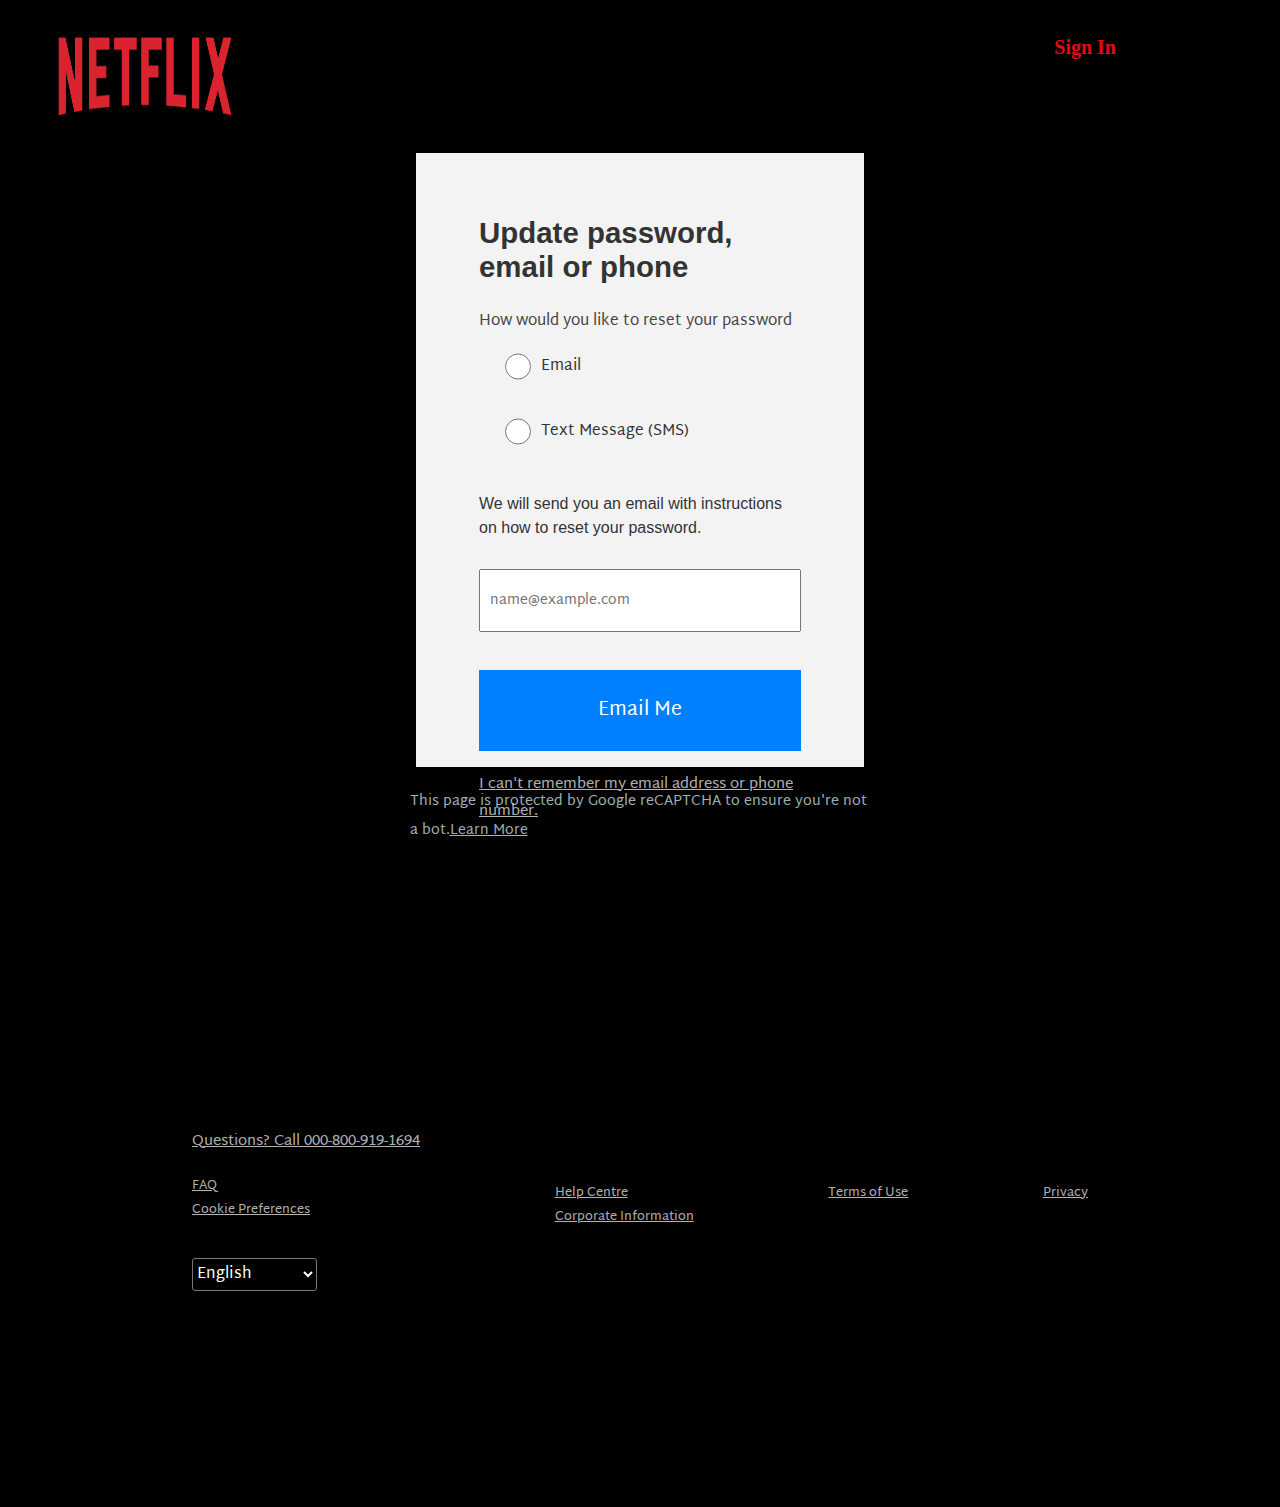
<file: ForgetPassword/index.html>
<!DOCTYPE html>
<html lang="en">

<head>
    <meta charset="UTF-8">
    <meta http-equiv="X-UA-Compatible" content="IE=edge">
    <meta name="viewport" content="width=device-width, initial-scale=1.0">
    <title>Netflix</title>
    <link rel="shortcut icon" href="https://assets.nflxext.com/us/ffe/siteui/common/icons/nficon2023.ico"
        type="image/x-icon" />
    <link rel="stylesheet" href="style.css">
</head>

<body>
    <div id="main">
        <div id="main-center">
            <div id="main-box">
                <nav>
                    <img src="/NetflixClone/image/Netflix_Logo_PMS.png" alt="" srcset="">
                    <a href="">Sign In</a>
                </nav>

                <div id="page1">
                                     <div class="page-1">
                        <h1>Update password, email or phone</h1>
                        <h5>How would you like to reset your password</h5>
                    </div>
                    <div id="page2">
                        <div class="page2-up">
                            <input type="radio" name="tick" value="email"><label for="email">Email</label>
                        </div>
                        <div class="page2-down">
                            <input for="Text Message" type="radio" name="tick" value="Message"><label>Text Message
                                (SMS)</label>
                        </div>
                        <p>We will send you an email with instructions on how to reset your password.</p>

                        <input type="email" name="" id="" placeholder="name@example.com">
                       
                        <button>Email Me</button>
                        <a href="">I can't remember my email address or phone number.</a>
                    </div>
                </div>
            </div>
            <div id="page3">

                <div class="bottom">
                    <span>This page is protected by Google reCAPTCHA to ensure you're not a bot.<a href="">Learn
                            More</a></span>
                    &nbsp;
                </div>
            </div>
        </div>
    </div>
    </div>
    <div id="footer">
        <div id="footer-part1">
            <a href="">Questions? Call 000-800-919-1694 </a>
            <div class="footer-parts">
                <ul>
                    <li><a href="">FAQ</a></li>
                    <li><a href="">Cookie Preferences</a></li>
                    <select name="option" id="Netflix">
                        <option value="English">English</option>
                        <option value="Hindi">Hindi</option>
                    </select>
                </ul>
            </div>
        </div>
        <div id="footer-part2">
            <div class="footer-parts">
                <ul>
                    <li><a href=""> Help Centre</a></li>
                    <li><a href="">Corporate Information</a></li>

                </ul>
            </div>
        </div>
        <div id="footer-part3">
            <div class="footer-parts">
                <ul>
                    <li><a href=""> Terms of Use</a></li>
                </ul>
            </div>
        </div>
        <div id="footer-part4">
            <div class="footer-parts">
                <ul>
                    <li><a href=""> Privacy</a></li>
                </ul>

            </div>
        </div>
    </div>
    </div>
</body>
<script src="script.js"></script>

</html>
</file>
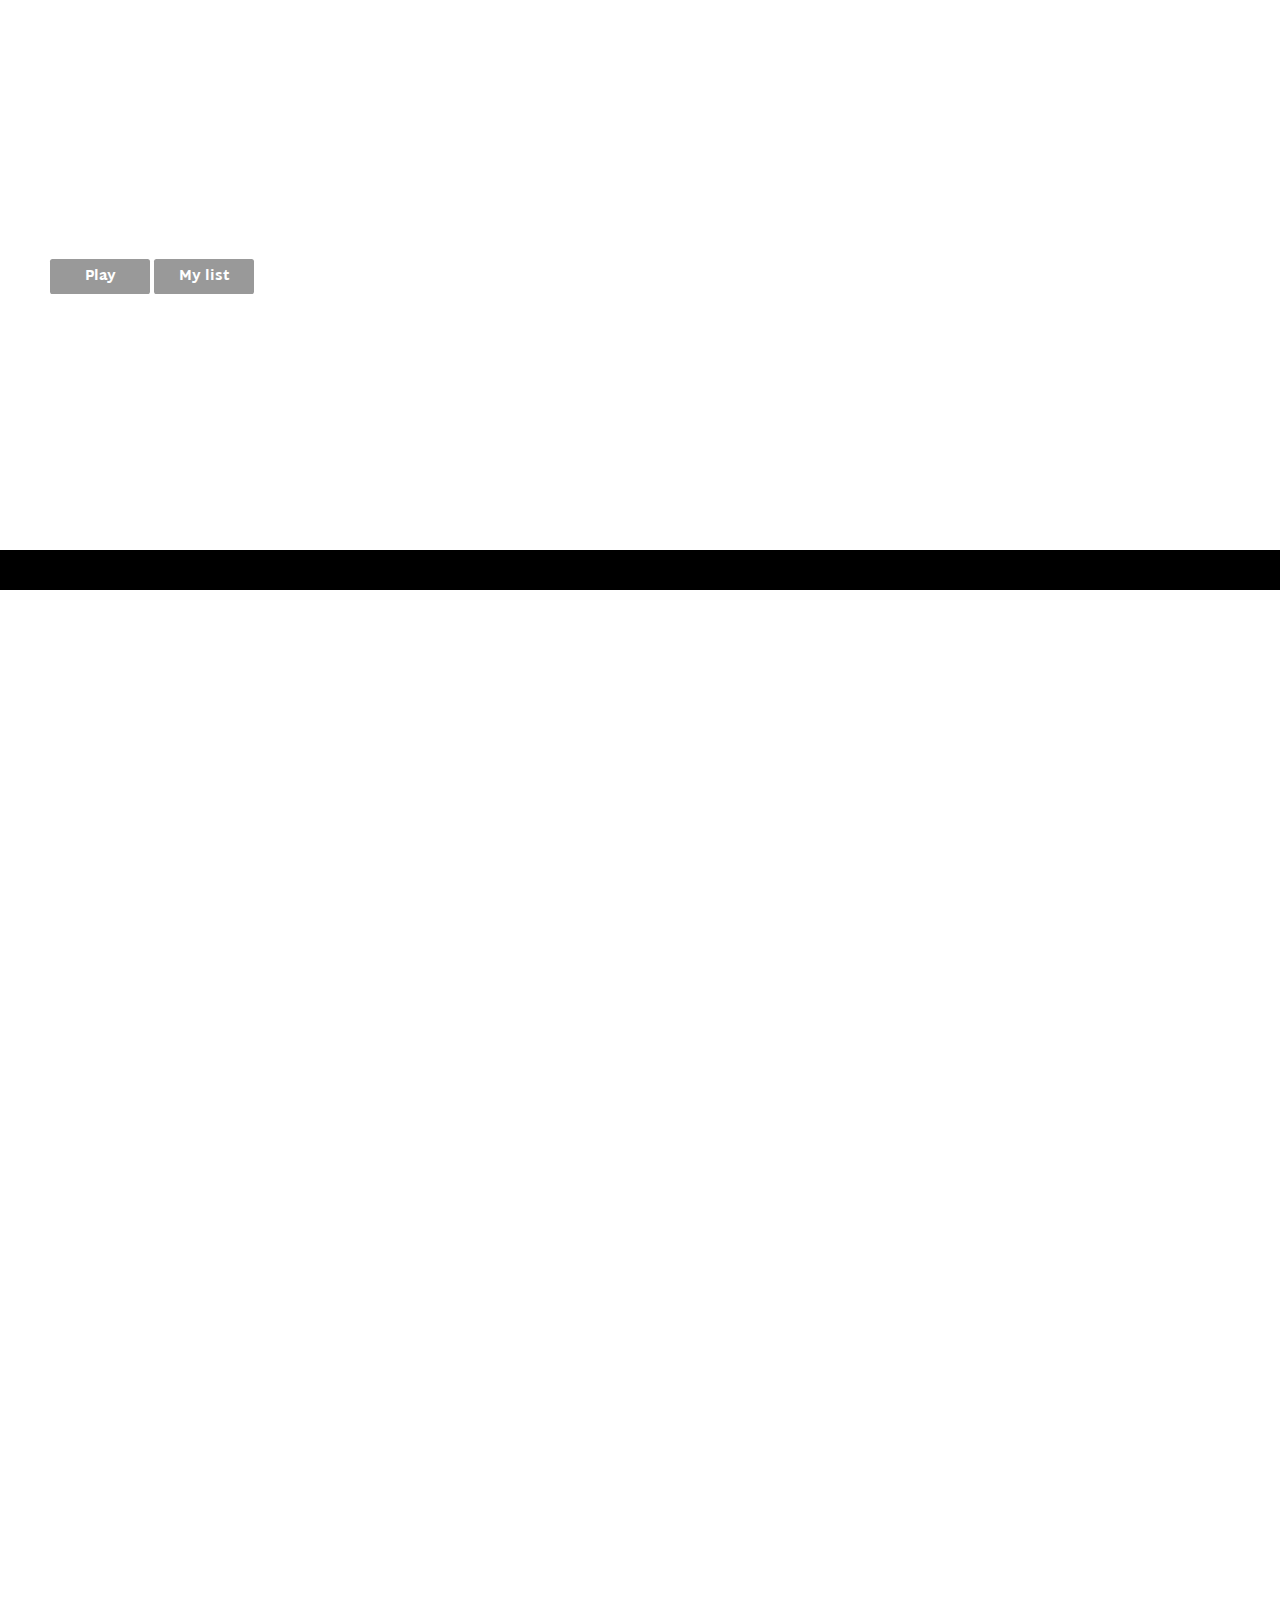
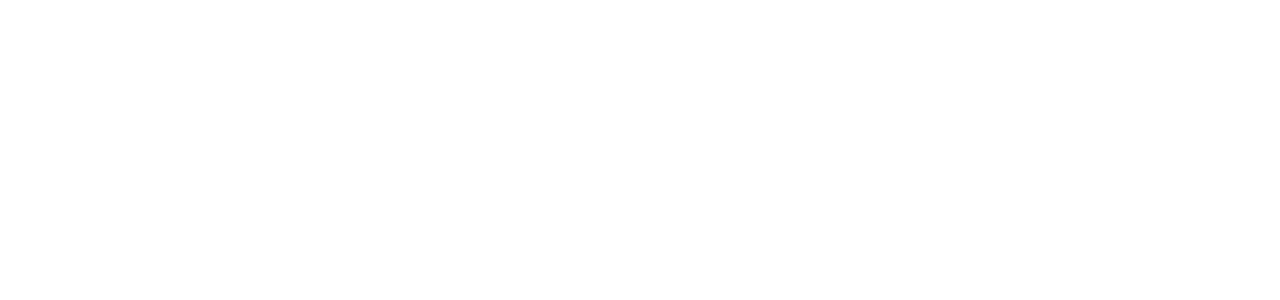
<file: MainPage/index.html>
<!DOCTYPE html>
<html lang="en">

<head>
    <meta charset="UTF-8">
    <meta http-equiv="X-UA-Compatible" content="IE=edge">
    <meta name="viewport" content="width=device-width, initial-scale=1.0">
    <title>Netflix</title>
    <link rel="shortcut icon" href="https://assets.nflxext.com/us/ffe/siteui/common/icons/nficon2023.ico"
        type="image/x-icon" />
    <link rel="stylesheet" href="index.css">
</head>

<body>
    <div id="main">
        <div class="main-box">
            <header id="banner">
                <div id="banner__contents">
                    <h1 id="banner__title"></h1>
                    <div id="banner__buttons">
                        <button class="banner_button">Play</button>
                        <button class="banner_button">My list</button>
                    </div>
                    <p id="banner__description"></p>
                </div>
                <!-- <div id="banner__fadeBottom"></div> -->
            </header>
 </div>
 <div id="headrow">
    <div class="row">
        <h2 class="row__title"></h2>
        <div class="row__posters"></div>
    </div>
 </div>
    </div>
</body>
<script src="script.js"></script>

</html>
</file>
<file: ForgetPassword/style.css>
@import url("https://fonts.googleapis.com/css2?family=Martel+Sans:wght@200;300;400;600;700;800;900&display=swap");

@import url("https://fonts.googleapis.com/css2?family=Poppins:ital,wght@0,100;0,200;0,300;0,400;0,500;0,600;0,700;0,800;0,900;1,100;1,200;1,300;1,400;1,500;1,600;1,700;1,800;1,900&display=swap");

* {
  padding: 0;
  margin: 0;
  box-sizing: border-box;
  color: #fff;
  font-family: "Martel Sans", sans-serif;
}

html,
body {
  height: 100%;
  width: 100%;
  /* background-color: black; */
  flex-direction: column;
}
#main-center {
  width: 100%;
  min-height: 100vh;
}
#main-box {
  background-color: black;
  background-image: url(https://assets.nflxext.com/ffe/siteui/acquisition/login/login-the-crown_2-1500x1000.jpg);
  background-repeat: no-repeat;
  width: 100%;
  min-height: 100vh;
  padding: 0 0vw;
}
#main-box nav {
  display: flex;
  justify-content: space-between;
  padding: 0 4vh;
}
#main-box nav img {
  width: 17vw;
  height: 17vh;
}
nav a {
  padding: 4vh 10vw;
  border-radius: 4px;
  color: white;
  font-weight: 800;
  font-size: 20px;
  color: rgb(229, 9, 20);
  border: none;
  font-weight: 800;
  text-decoration: none;
  font-family: serif;
}
nav a:hover {
  text-decoration: underline;
  color: rgb(229, 9, 20);
}

#page1 {
  display: flex;
  flex-direction: column;
  background-color: #f3f3f3;
  margin: 0 auto -10.417vw;
  width: 35vw;
  height: 83vh;
  padding: 7vh;
}

.page-1 h1 {
  color: #333;

  font-family: sans-serif, "Franklin Gothic Medium", "Arial Narrow", Arial,
    sans-serif;
  font-size: 2.3vw;
  /* font-weight: 600; */
  letter-spacing: 3;
}
.page-1 h5 {
  color: #444;
  padding-top: 2.5vh;
  font-weight: 500;
  font-size: 1.2vw;
}
#page2 {
  width: 100%;
  display: flex;
  flex-direction: column;
  gap: 2px;
}
.page2-up {
  display: flex;
  align-items: center;
  gap: 10px;
  padding: 0 2vw;
}
.page2-down {
  display: flex;
  align-items: center;
  gap: 10px;
  padding: 0 2vw;
}
#page2 label {
  font-size: 1.2vw;
  color: #333;
  /* margin: 10px; */
  font-weight: 400;
  display: flex;
  align-items: center;
  justify-items: center;
}
input[type="radio"] {
  /* border-radius: 50%; */
  height: 26px;
  width: 26px;
  display: flex;
  align-items: center;
  justify-items: center;
}

#page2 p {
  color: #333;
  padding: 3vh 0;
  font-size: 1.25vw;
  letter-spacing: 1;
  font-family: sans-serif;
  line-height: 1.5;
}

#page2 input {
  height: 7vh;
  font-size: 1.1vw;
  padding: 0 0.7vw;
  color: black;
}

button {
  background-color: #0080ff;
  width: 100%;
  height: 9vh;
  border: none;
  font-size: 1.52vw;
  margin-top: 4vh;
}
a {
  color: #0080ff;
  padding: 2vh 0;
  font-size: 15px;
}
#page-3 {
  width: 100%;
}
.bottom span {
  font-size: 1vw;
  color: rgba(225, 255, 255, 0.7);
}
.bottom button {
  background-color: transparent;
  border: none;
  color: #0071eb;
  cursor: pointer;
  display: inline;
  font-family: inherit;
  font-size: inherit;
  padding: 0;
  font-size: 1vw;
}

#page3 {
  height: 20vh;
  background-color: black;
  padding: 2.3vh 32vw;

  
}
.bottom span{
  font-size: 1.12vw;
 
  color: rgba(225, 255, 255, 0.7);
}

.bottom span a {
  font-size: 1.1vw;

  color: rgba(225, 255, 255, 0.7);
  /* color: #0071eb; */
}
#footer {
  width: 100%;
  min-height: 50vh;
  background-color: black;
  display: flex;

  align-items: flex-start;
  justify-content: space-between;
  padding: 20vh 15vw;
}
.footer-parts ul select {
  background-color: transparent;
  width: 55%;
  margin-top: 4vh;
  margin-bottom: 4vh;
  font-size: 1.23vw;
  font-weight: 500;
  border-radius: 3px;
}
.footer-parts option {
  color: black;
  border: 1px solid rgba(255, 255, 255, 0.7);
}

a {
  color: rgba(255, 255, 255, 0.7);
}
.footer-parts ul select {
  background-color: transparent;
  width: 55%;
  margin-top: 4vh;
  margin-bottom: 4vh;
  font-size: 1.23vw;
  font-weight: 500;
  border-radius: 3px;
}
.footer-parts option {
  color: black;
  border: 1px solid rgba(255, 255, 255, 0.7);
}

.footer-parts ul {
  padding-top: 2vh;
}

.footer-parts li {
  list-style: none;
  color: rgba(255, 255, 255, 0.7);
  font-size: 1vw;
}
.footer-parts li a {
  color: rgba(255, 255, 255, 0.7);
  font-size: 1vw;
}
#footer-part2 {
  padding-top: 4vh;
}
#footer-part3 {
  padding-top: 4vh;
}
#footer-part4 {
  padding-top: 4vh;
}
</file>
<file: MainPage/index.css>
@import url("https://fonts.googleapis.com/css2?family=Martel+Sans:wght@200;300;400;600;700;800;900&display=swap");

@import url("https://fonts.googleapis.com/css2?family=Poppins:ital,wght@0,100;0,200;0,300;0,400;0,500;0,600;0,700;0,800;0,900;1,100;1,200;1,300;1,400;1,500;1,600;1,700;1,800;1,900&display=swap");

* {
  padding: 0;
  margin: 0;
  box-sizing: border-box;
  color: #fff;
  font-family: "Martel Sans", sans-serif;
}

html,
body {
  height: 100%;
  width: 100%;
}
#main-box{
    width: 100%;
    height: 100vh;
}
#banner{
  width: 100%;
  height:550px;
  background-position: center center;
  background-size: cover;
  color: #fff;

 
}

#banner__contents{
  margin-left: 50px;
  padding-top: 250px;
height: 1900px;

}
#banner__title{
  font-size:2vw;
  font-weight: 600;
  margin-bottom: 1vh;
}
#banner__description{
  width:40vw;
  line-height: 1.9;
  padding-top: 2vh ;
  font-size: 0.85vw;
  height: 80px;
}
.banner_button{
  cursor: pointer;
  color: #fff;
  outline: none;
  border: none;
  font-weight: 800;
  border-radius: .2vw;
  background-color:rgba(51, 51, 51, .5) ;
  width: 100px;
  height: 35px;
  font-size:1.1vw ;
  text-align: center;

}
.banner_button:hover{
  color: black;
  background-color: white;
  transition: all .3s;
}

#headrow {
  background-color: black;

}
.row{
  margin-left: 20px;
  color: #fff;
}
.row__posters{
  object-fit: contain;
  width: 100%;

  margin-right: 10px;
  transition: transform 5000ms;

}
.row__posters::-webkit-scrollbar{
  display: none;

}
.row__posters{
  display: flex;
  overflow-y:hidden ;
  overflow-x: scroll;
  padding:20px ;
  gap: 20px;
}
.row__postersLarge{
  object-fit: contain;
  width: 100%;
  min-height: 250px;
  margin-right: 10px;
}
</file>
